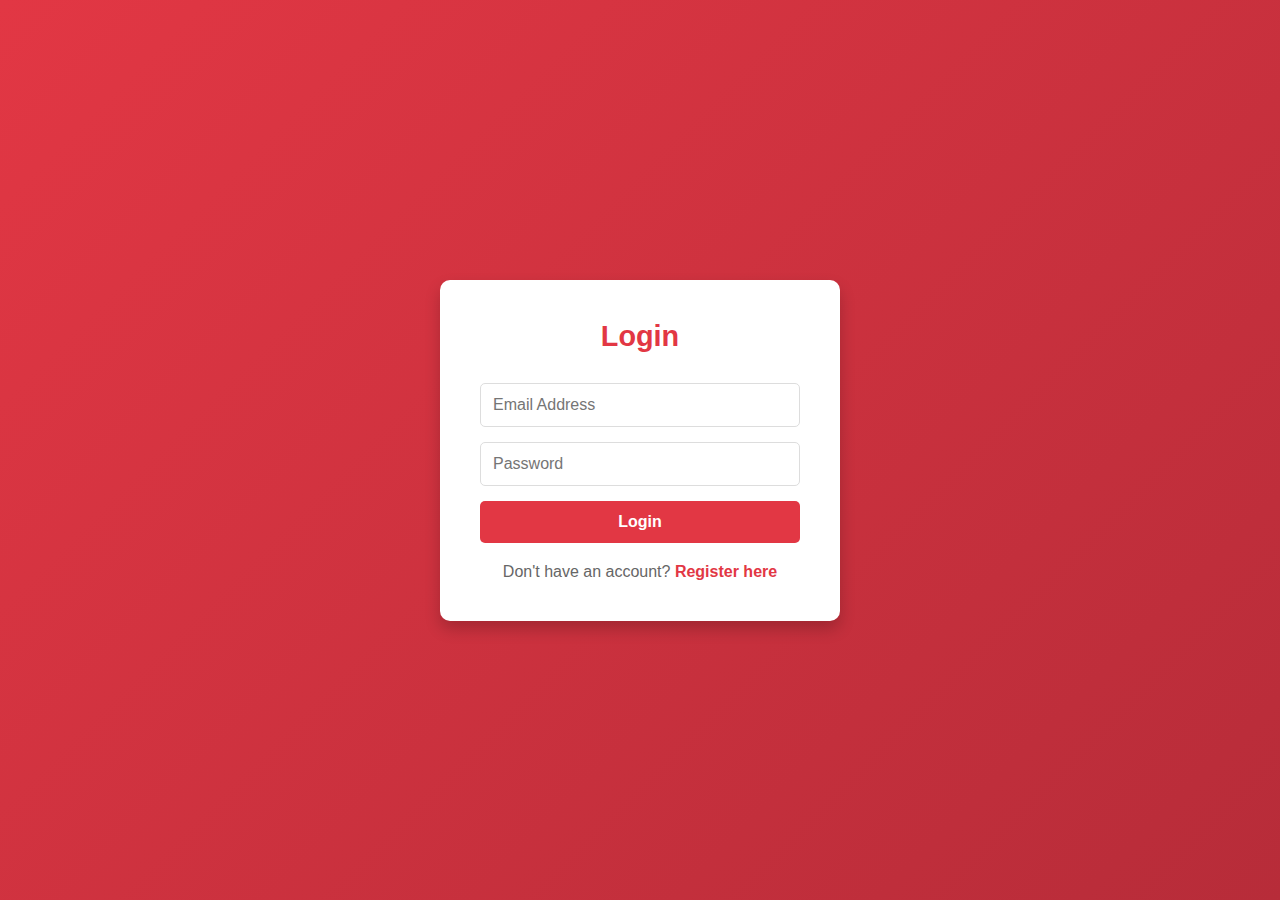
<file: fooddeliverysystem/login.html>
<!DOCTYPE html>
<html lang="en">
<head>
    <meta charset="UTF-8" />
    <meta name="viewport" content="width=device-width, initial-scale=1.0"/>
    <title>Login - Swimato</title>
    <link rel="stylesheet" href="styles.css"/>
</head>
<body>
    <div class="auth-container">
        <div class="auth-box">
            <h2>Login</h2>
            <div id="message" class="alert" style="display: none;"></div>
            <form id="login-form" onsubmit="login(event)">
                <input type="email" id="email" placeholder="Email Address" required />
                <input type="password" id="password" placeholder="Password" required />
                <button type="submit">Login</button>
            </form>
            <p class="auth-link">Don't have an account? <a href="register.html">Register here</a></p>
        </div>
    </div>
    <script src="script.js"></script>
</body>
</html>
</file>
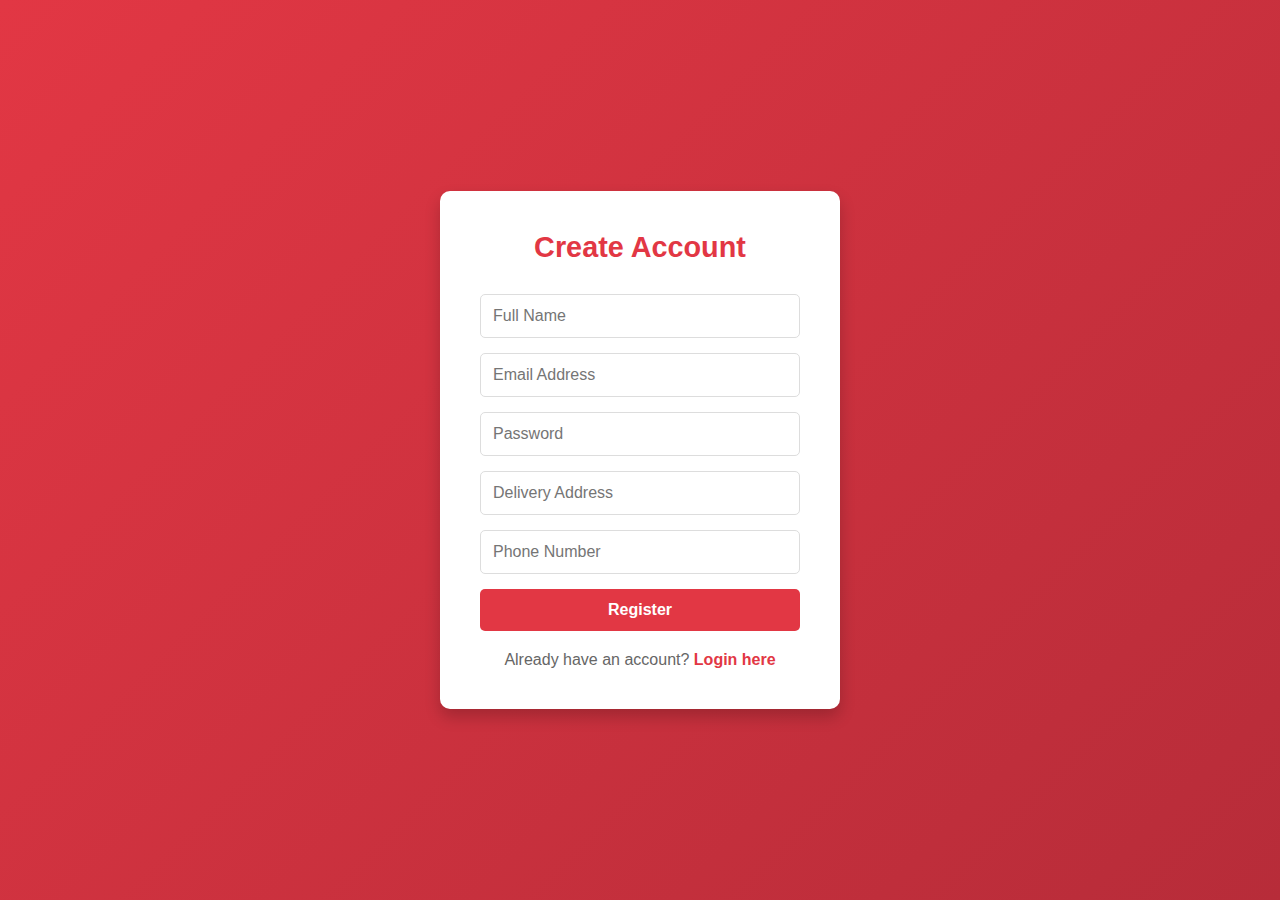
<file: fooddeliverysystem/register.html>
<!DOCTYPE html>
<html lang="en">
<head>
    <meta charset="UTF-8" />
    <meta name="viewport" content="width=device-width, initial-scale=1.0"/>
    <title>Register - Swimato</title>
    <link rel="stylesheet" href="styles.css"/>
</head>
<body>
    <div class="auth-container">
        <div class="auth-box">
            <h2>Create Account</h2>
            <div id="message" class="alert" style="display: none;"></div>
            <form id="register-form" onsubmit="register(event)">
                <input type="text" id="name" placeholder="Full Name" required />
                <input type="email" id="email" placeholder="Email Address" required />
                <input type="password" id="password" placeholder="Password" required />
                <input type="text" id="address" placeholder="Delivery Address" required />
                <input type="tel" id="phone" placeholder="Phone Number" required />
                <button type="submit">Register</button>
            </form>
            <p class="auth-link">Already have an account? <a href="login.html">Login here</a></p>
        </div>
    </div>
    <script src="script.js"></script>
</body>
</html>
</file>
<file: fooddeliverysystem/styles.css>
/* Reset */
* {
    margin: 0;
    padding: 0;
    box-sizing: border-box;
    font-family: 'Segoe UI', Tahoma, Geneva, Verdana, sans-serif;
}

/* Authentication Pages */
.auth-container {
    min-height: 100vh;
    display: flex;
    justify-content: center;
    align-items: center;
    background: linear-gradient(135deg, #e23744 0%, #b72c39 100%);
}

.auth-box {
    background: white;
    padding: 40px;
    border-radius: 10px;
    box-shadow: 0 8px 16px rgba(0,0,0,0.2);
    width: 100%;
    max-width: 400px;
}

.auth-box h2 {
    color: #e23744;
    text-align: center;
    margin-bottom: 30px;
    font-size: 1.8rem;
}

.auth-box form {
    display: flex;
    flex-direction: column;
    gap: 15px;
}

.auth-box input {
    padding: 12px;
    border: 1px solid #ddd;
    border-radius: 5px;
    font-size: 1rem;
}

.auth-box button {
    background-color: #e23744;
    color: white;
    padding: 12px;
    border: none;
    border-radius: 5px;
    font-size: 1rem;
    font-weight: 600;
    cursor: pointer;
    transition: background 0.3s ease;
}

.auth-box button:hover {
    background-color: #b72c39;
}

.auth-link {
    text-align: center;
    margin-top: 20px;
    color: #666;
}

.auth-link a {
    color: #e23744;
    text-decoration: none;
    font-weight: 600;
}

.auth-link a:hover {
    text-decoration: underline;
}

/* Alert Message Styling */
.alert {
    padding: 12px;
    border-radius: 8px;
    margin-bottom: 20px;
    font-size: 14px;
}

.alert-success {
    background: #d4edda;
    color: #155724;
    border: 1px solid #c3e6cb;
}

.alert-error {
    background: #f8d7da;
    color: #721c24;
    border: 1px solid #f5c6cb;
}

/* Navbar */
.navbar {
    background-color: #fb0000;
    padding: 1rem;
    color: white;
    display: flex;
    justify-content: space-between;
    align-items: center;
}

.navbar .logo {
    font-size: 1.5rem;
    font-weight: bold;
}

.navbar nav {
    display: flex;
    align-items: center;
    gap: 1rem;
}

.navbar nav button {
    background-color: white;
    color: #e23744;
    border: none;
    padding: 8px 16px;
    border-radius: 5px;
    cursor: pointer;
    font-weight: 600;
    transition: background 0.3s ease;
}

.navbar nav button:hover {
    background-color: #ffd1d6;
}

.navbar nav span {
    margin-right: 15px;
    font-weight: 500;
}

#userWelcome {
    color: #fff;
    font-weight: 500;
    margin-right: 1rem;
}

#logoutBtn {
    background-color: #00c8ff;
    color: white;
    border: none;
    padding: 0.5rem 1rem;
    border-radius: 4px;
    cursor: pointer;
}

#logoutBtn:hover {
    background-color: #c82333;
}

/* Modal Styles */
.modal {
    position: fixed;
    top: 0;
    left: 0;
    width: 100%;
    height: 100%;
    display: none;
    justify-content: center;
    align-items: center;
    background: rgba(0, 0, 0, 0.5);
    z-index: 1000;
}

.modal-content {
    background: white;
    padding: 30px;
    border-radius: 10px;
    width: 350px;
    text-align: center;
    box-shadow: 0 8px 16px rgba(0,0,0,0.3);
}

.modal-content h2 {
    color: #e23744;
    margin-bottom: 20px;
}

.modal-content input {
    width: 90%;
    padding: 10px;
    margin: 10px auto;
    border: 1px solid #ccc;
    border-radius: 5px;
}

.modal-content button {
    padding: 10px 20px;
    background-color: #e23744;
    color: white;
    border: none;
    border-radius: 5px;
    margin: 10px 5px;
    cursor: pointer;
    transition: background 0.3s ease;
}

.modal-content button:hover {
    background-color: #b72c39;
}

/* Cuisine Section */
main {
    padding: 40px 20px;
    background-color: #fff8f8;
    max-width: 1200px;
    margin: 0 auto;
}

.cuisine {
    margin-bottom: 40px;
}

.cuisine h2 {
    font-size: 1.5rem;
    margin-bottom: 15px;
    color: #333;
    border-left: 5px solid #e23744;
    padding-left: 10px;
}

.dish-grid {
    display: grid;
    grid-template-columns: repeat(auto-fill, minmax(220px, 1fr));
    gap: 20px;
}

.dish {
    background-color: white;
    padding: 15px;
    border-radius: 10px;
    box-shadow: 0 4px 8px rgba(0,0,0,0.05);
    text-align: center;
    transition: transform 0.3s ease;
}

.dish:hover {
    transform: translateY(-5px);
}

.dish img {
    width: 100%;
    height: 140px;
    object-fit: cover;
    border-radius: 8px;
}

.dish p {
    margin: 10px 0;
    font-weight: 600;
    color: #444;
}

.dish .price {
    color: #e23744;
    font-weight: bold;
    font-size: 1.1rem;
}

.dish input[type="number"] {
    width: 60px;
    padding: 5px;
    margin: 8px 5px;
    border: 1px solid #ccc;
    border-radius: 4px;
}

.dish input[type="checkbox"] {
    margin-left: 5px;
    transform: scale(1.2);
}

/* Cart Summary */
.cart-summary {
    background-color: white;
    padding: 20px;
    border-radius: 10px;
    margin: 20px 0;
    box-shadow: 0 4px 8px rgba(0,0,0,0.05);
}

.cart-summary h3 {
    color: #333;
    margin-bottom: 15px;
    border-bottom: 2px solid #e23744;
    padding-bottom: 10px;
}

#cartItems {
    margin: 15px 0;
}

#cartItems div {
    display: flex;
    justify-content: space-between;
    margin: 5px 0;
    padding: 5px 0;
    border-bottom: 1px solid #eee;
}

.cart-summary p {
    font-weight: bold;
    color: #e23744;
    font-size: 1.2rem;
    text-align: right;
    margin-top: 10px;
}

/* Buttons */
.proceed-button {
    background-color: #e23744;
    color: white;
    border: none;
    padding: 14px 30px;
    font-size: 1rem;
    font-weight: bold;
    border-radius: 8px;
    display: block;
    margin: 30px auto;
    cursor: pointer;
    transition: background 0.3s ease;
}

.proceed-button:hover {
    background-color: #b72c39;
}

/* Payment Section */
#paymentSection {
    background-color: #fff8f8;
    padding: 30px;
    text-align: center;
    max-width: 800px;
    margin: 0 auto;
}

#paymentSection h2 {
    color: #e23744;
    margin-bottom: 20px;
}

.payment-options {
    display: flex;
    justify-content: center;
    gap: 20px;
    margin: 20px 0;
}

.payment-options label {
    display: flex;
    align-items: center;
    gap: 5px;
    cursor: pointer;
}

#bankDetails {
    background-color: white;
    padding: 20px;
    border-radius: 8px;
    margin: 20px 0;
    display: flex;
    flex-direction: column;
    gap: 10px;
    max-width: 400px;
    margin: 20px auto;
}

#bankDetails input {
    padding: 10px;
    border: 1px solid #ccc;
    border-radius: 5px;
}

.order-summary {
    background-color: white;
    padding: 20px;
    border-radius: 8px;
    margin: 20px 0;
    text-align: left;
}

.order-summary h3 {
    color: #333;
    margin-bottom: 15px;
    border-bottom: 2px solid #e23744;
    padding-bottom: 10px;
}

#orderItems div {
    display: flex;
    justify-content: space-between;
    margin: 5px 0;
    padding: 5px 0;
    border-bottom: 1px solid #eee;
}

#orderTotal {
    color: #e23744;
    font-weight: bold;
    font-size: 1.2rem;
}

/* Confirmation Section */
#confirmation {
    background-color: #e8ffe8;
    padding: 40px;
    text-align: center;
    max-width: 600px;
    margin: 40px auto;
    border-radius: 10px;
    box-shadow: 0 4px 8px rgba(0,0,0,0.1);
}

#confirmation h2 {
    color: #0c8c34;
    font-size: 2rem;
    margin-bottom: 20px;
}

#confirmation p {
    font-size: 1.2rem;
    margin: 15px 0;
    color: #333;
}

#orderId {
    font-weight: bold;
    color: #0c8c34;
}
</file>
